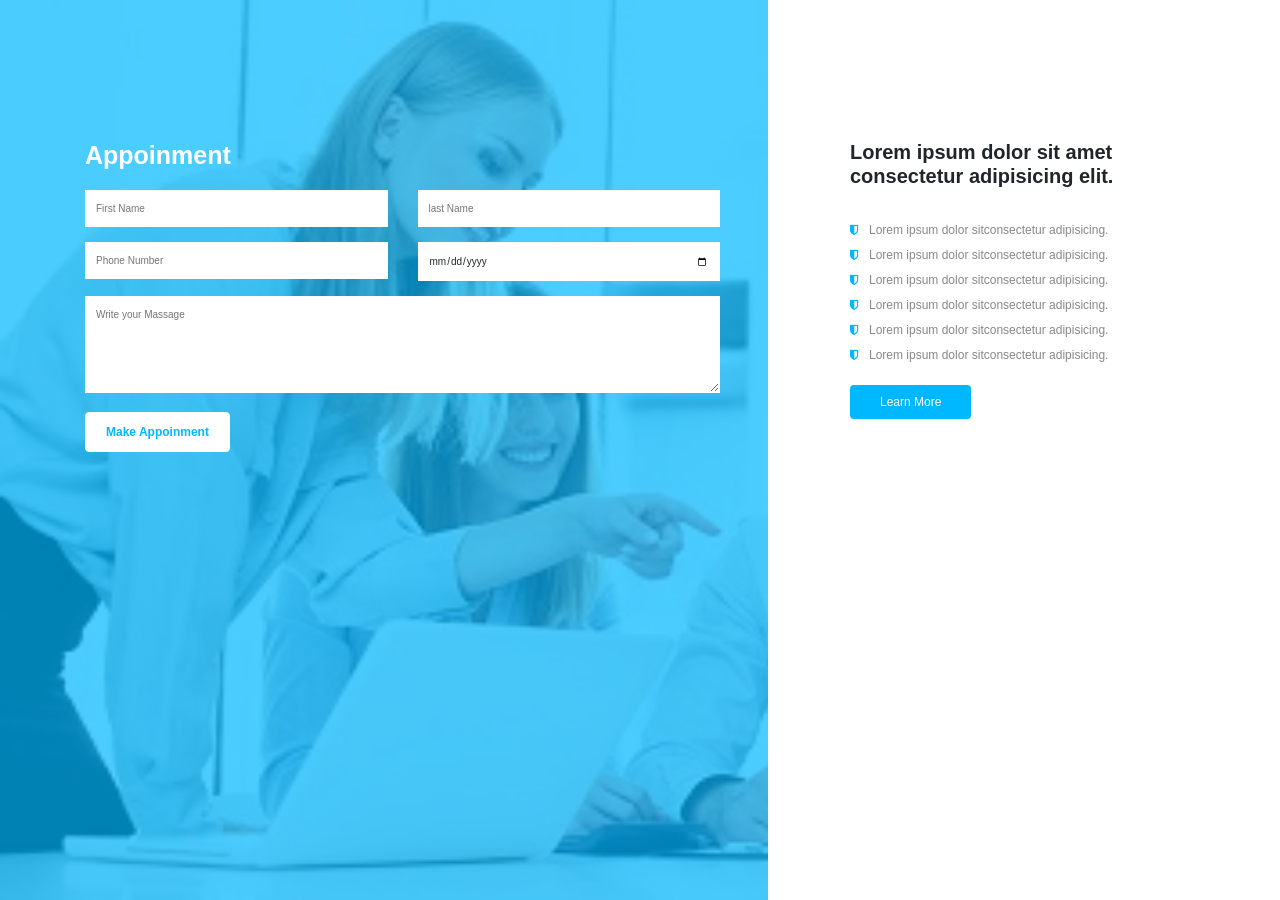
<file: index.html>
<!DOCTYPE HTML>
<html lang="en-US">
<head>
	<meta charset="UTF-8">
	<title>Web Design 3</title>

	<!--- bootstrap.min.css
    ================================================== -->
    <link rel="stylesheet" href="css/bootstrap.min.css">

    <link rel="stylesheet" href="https://maxcdn.bootstrapcdn.com/bootstrap/4.3.1/css/bootstrap.min.css">
    <script src="https://ajax.googleapis.com/ajax/libs/jquery/3.4.1/jquery.min.js"></script>
    <script src="https://cdnjs.cloudflare.com/ajax/libs/popper.js/1.14.7/umd/popper.min.js"></script>
    <script src="https://maxcdn.bootstrapcdn.com/bootstrap/4.3.1/js/bootstrap.min.js"></script>

    
    
    <!--- font Awesome
    ================================================== -->
    <link rel="stylesheet" href="css/font-awesome.min.css">
    <link rel="stylesheet" href="https://cdnjs.cloudflare.com/ajax/libs/font-awesome/4.7.0/css/font-awesome.min.css">
	<!--- style & font css
    ================================================== -->
	<link rel="stylesheet" href="style.css" />
	<link rel="stylesheet" href="font/font.css" />
	
	<link rel="icon" href="images/favicon.png" type="images/png"/>
	<link rel="shortcut" href="images/favicon.ico" />
	
</head>
<body>

	<section class="section-padding">
		<div class="section-bg-1"></div>
			<div class="container">
				<div class="row">
					<div class="col-md-7">
						<div class="contact-form">
							<h2 class="absolute-text">Appoinment</h2>
							<form action="index.html">
								<div class="row">
									<div class="col-md-6">
										<input type="text" placeholder="First Name">
									</div>
									<div class="col-md-6">
										<input type="text" placeholder="last Name">
									</div>
								</div>
								<div class="row">
									<div class="col-md-6">
										<input type="tel" placeholder="Phone Number">
									</div>
									<div class="col-md-6">
										<input type="date" placeholder="Date">
									</div>
								</div>
								<textarea name="massage" id="textarea" cols="30" rows="5" placeholder="Write your Massage"></textarea>
								<input type="submit" value="Make Appoinment">
							</form>
						</div>
					</div>
					<div class="col-md-5">
						<div class="appointment-text">
							<h2>Lorem ipsum dolor sit amet consectetur adipisicing elit.</h2>
							<ul>
								<li><i class="fa fa-shield"></i>Lorem ipsum dolor sitconsectetur adipisicing.</li>
								<li><i class="fa fa-shield"></i>Lorem ipsum dolor sitconsectetur adipisicing.</li>
								<li><i class="fa fa-shield"></i>Lorem ipsum dolor sitconsectetur adipisicing.</li>
								<li><i class="fa fa-shield"></i>Lorem ipsum dolor sitconsectetur adipisicing.</li>
								<li><i class="fa fa-shield"></i>Lorem ipsum dolor sitconsectetur adipisicing.</li>
								<li><i class="fa fa-shield"></i>Lorem ipsum dolor sitconsectetur adipisicing.</li>
							</ul>
							<a class="more-btn" href="#">Learn More</a>
						</div>
					</div>
				</div>
			</div>
	</section>
	
<!--- bootstrap javascript & jquery
================================================== -->
<script type="text/javascript" src="javascript/jquery-3.2.1.min.js"></script>
<script type="text/javascript" src="javascript/owl.carousel.min.js"></script>
<script type="text/javascript" src="javascript/bootstrap.min.js"></script>
<script type="text/javascript" src="javascript/custom.js"></script>

</body>
</html>
</file>
<file: style.css>
@import url(http://fonts.googleapis.com/css?family=Oswald);
*{ margin:0; padding:0;}
body{font-family:'Montserrat-Regular',Sans-Serif, Arial !important; transition:all 0.5s ease;-webkit-transition:all 0.5s ease;-moz-transition:all 0.5s ease;}

.section-bg-1{
    background: url(images/appointment-img.jpg) no-repeat;
}
.section-bg-1 {
    position: absolute;
    top: 0;
    left: 0;
    width: 60%;
    height: 100%;
    background-size: cover;
}

.section-bg-1:after {
    position: absolute;
    top: 0;
    left: 0;
    width: 100%;
    height: 100%;
    content: "";
    background: #00b8ff;
    opacity: .7;
}

.contact-form {
    padding-top: 140px;
    padding-bottom: 100px;
}

h2.absolute-text {
    color: #fff;
    font-weight: 700;
}

input, textarea {
    width: 100%;
    padding: 10px;
    margin-bottom: 15px;
    border: 1px solid #fff;
}

input:focus, textarea:focus, button:focus {
    outline: none;
}

input:focus, textarea:focus, button:focus {
    border: 1px solid #333;
}

input[type="submit"] {
    width: auto;
    padding: 10px 20px;
    background: #fff;
    color: #00b8ff;
    font-weight: 700;
    font-size: 12px;
    border-radius: 4px;
}

.appointment-text {
    padding-left: 100px;
    padding-top: 140px;
}
.appointment-text h2 {
    margin-bottom: 30px;
    font-weight: 600;
}

.appointment-text ul {
    list-style-type: none;
    margin-bottom: 25px;
}

.appointment-text ul li {
    font-family: arial;
    font-size: 12px;
    color: #888;
    line-height: 25px;
}

i.fa.fa-shield {
    color: #00b8ff;
    padding-right: 10px;
}

a.more-btn {
    background: #00b8ff;
    padding: 10px 30px;
    color: #fff;
    font-size: 12px;
    border-radius: 4px;
}
h2.absolute-text {
    font-size: 25px;
    margin-bottom: 20px;
}

input[type="submit"]:hover {
    background: #02a7e8;
    color: #fff;
}

a.more-btn:hover {
    background: #02a7e8;
    color: #fff;
}
</file>
<file: font/font.css>
@font-face{
	font-family:"FontAwesome";
	src:url("../font/FontAwesome.eot") format("eot"),
	url("../font/FontAwesome.woff") format("woff"),
	url("../font/FontAwesome.ttf") format("truetype"),
	url("../font/FontAwesome.svg#FontAwesome") format("svg");
}
@font-face{
	font-family:"Qlassik";
	src:url("../font/Qlassik.eot") format("eot"),
	url("../font/Qlassik.woff") format("woff"),
	url("../font/Qlassik.ttf") format("truetype"),
	url("../font/Qlassik.svg#Qlassik") format("svg");
}

@font-face{
	font-family:"Kalpurush";
	src:url("../font/Kalpurush.eot") format("eot"),
	url("../font/Kalpurush.woff") format("woff"),
	url("../font/Kalpurush.ttf") format("truetype"),
	url("../font/Kalpurush.svg#Kalpurush") format("svg");
}
</file>
